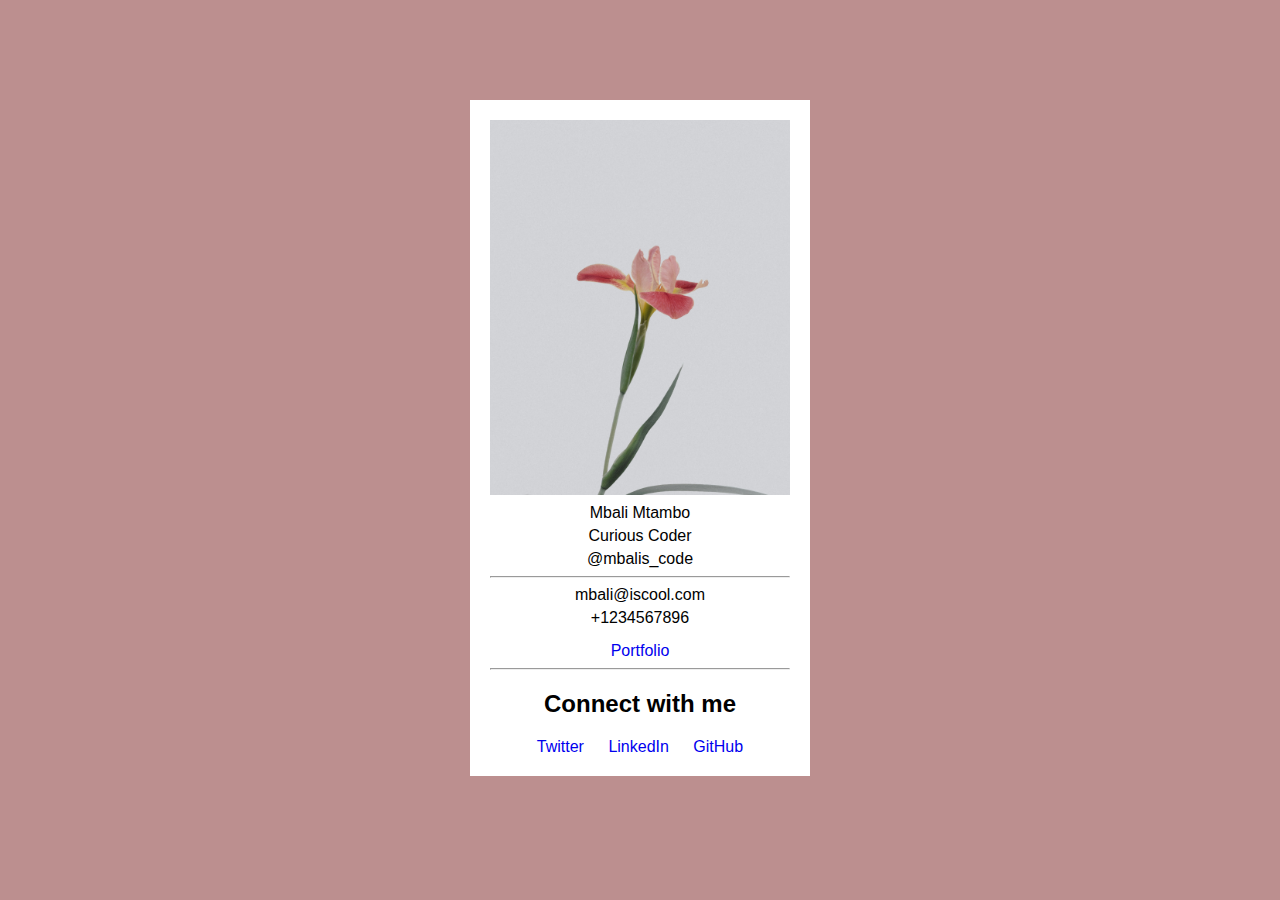
<file: 01_business_card/index.html>
<!DOCTYPE html>
<html lang="en">
  <head>
    <meta charset="UTF-8" />
    <meta name="viewport" content="width=device-width, initial-scale=1.0" />
    <link rel="stylesheet" href="styles.css" />
    <title>Business Card</title>
  </head>
  <body>
    <div class="business-card">
      <img
        src="images/flower.jpg"
        alt="flower profile image"
        class="profile-image"
      />

      <p class="full-name">Mbali Mtambo</p>
      <p class="designation">Curious Coder</p>
      <p class="company">@mbalis_code</p>

      <hr />

      <p>mbali@iscool.com</p>
      <p>+1234567896</p>

      <a href="https://mbaliportfolio.com" class="portfolio-link">Portfolio</a>

      <hr />

      <div class="social-media">
        <h2>Connect with me</h2>
        <a href="https://twitter.com/" target="_blank">Twitter</a>
        <a href="https://linkedin.com/" target="_blank">LinkedIn</a>
        <a href="https://github.com/" target="_blank">GitHub</a>
      </div>
    </div>
  </body>
</html>
</file>
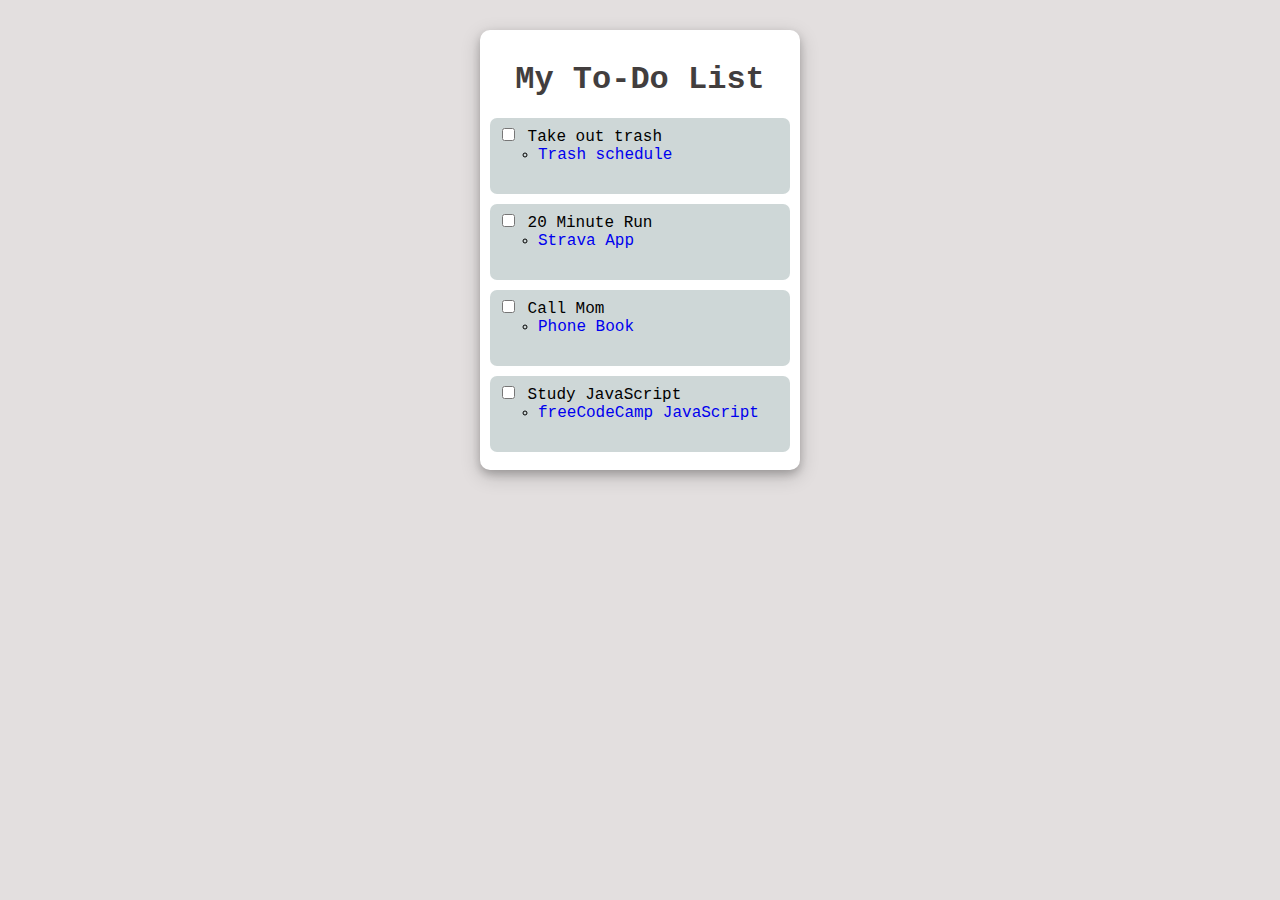
<file: 02_styled_todo_list/index.html>
<!DOCTYPE html>
<html lang="en">
  <head>
    <meta charset="UTF-8" />
    <meta name="viewport" content="width=device-width, initial-scale=1.0" />
    <link rel="stylesheet" href="styles.css" />
    <title>To-Do List</title>
  </head>
  <body>
    <main>
      <section>
        <h1>My To-Do List</h1>
      </section>

      <section class="list-boxes">
        <ul class="todo-list">
          <li class="checkbox">
            <input type="checkbox" id="list" />
            <label for="list">Take out trash</label>
            <ul class="sub-item">
              <li>
                <a class="sub-item-link" href="fakeUrl.com" target="_blank"
                  >Trash schedule</a
                >
              </li>
            </ul>
          </li>

          <li class="checkbox">
            <input type="checkbox" id="list" />
            <label for="list">20 Minute Run</label>
            <ul class="sub-item">
              <li class="sub-item">
                <a class="sub-item-link" href="stillfake.com" target="_blank"
                  >Strava App</a
                >
              </li>
            </ul>
          </li>

          <li class="checkbox">
            <input type="checkbox" id="list" />
            <label for="list">Call Mom</label>
            <ul class="sub-item">
              <li>
                <a class="sub-item-link" href="anotherfake.com" target="_blank"
                  >Phone Book</a
                >
              </li>
            </ul>
          </li>

          <li class="checkbox">
            <input type="checkbox" id="list" />
            <label for="list">Study JavaScript</label>
            <ul class="sub-item">
              <li>
                <a class="sub-item-link" href="lastfake.com" target="_blank"
                  >freeCodeCamp JavaScript</a
                >
              </li>
            </ul>
          </li>
        </ul>
      </section>
    </main>
  </body>
</html>
</file>
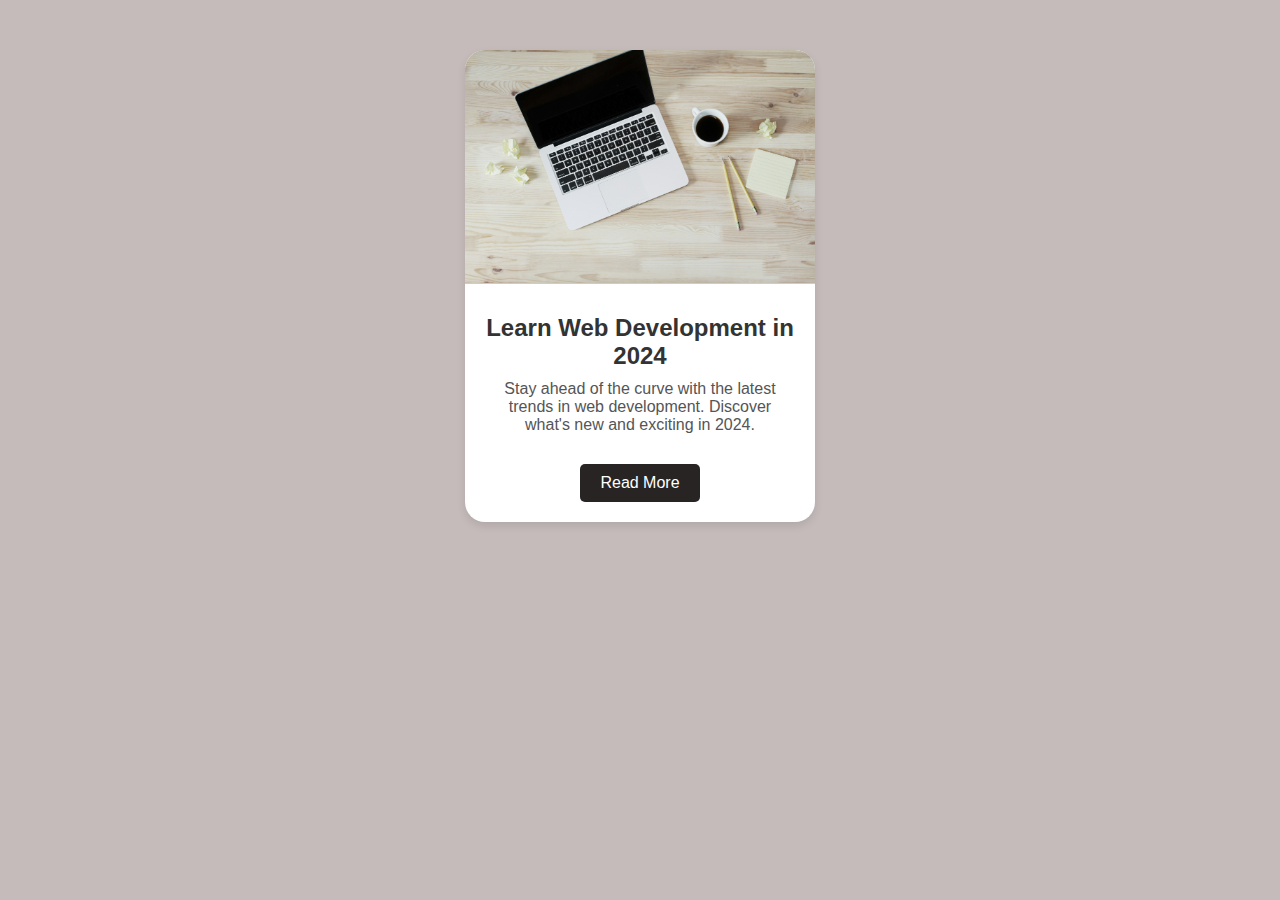
<file: 03_blog_post_card/index.html>
<!DOCTYPE html>
<html lang="en">
  <head>
    <meta charset="UTF-8" />
    <meta name="viewport" content="width=device-width, initial-scale=1.0" />
    <link rel="stylesheet" href="styles.css" />
    <title>Blog Post Card</title>
  </head>
  <body>
    <div class="blog-post-card">
      <img class="post-img" src="images/laptop.jpg" alt="Laptop on desk" />
      <div class="post-content">
        <h2 class="post-title">Learn Web Development in 2024</h2>
        <p class="post-excerpt">
          Stay ahead of the curve with the latest trends in web development.
          Discover what's new and exciting in 2024.
        </p>
        <a href="visit.com" class="read-more">Read More</a>
      </div>
    </div>
  </body>
</html>
</file>
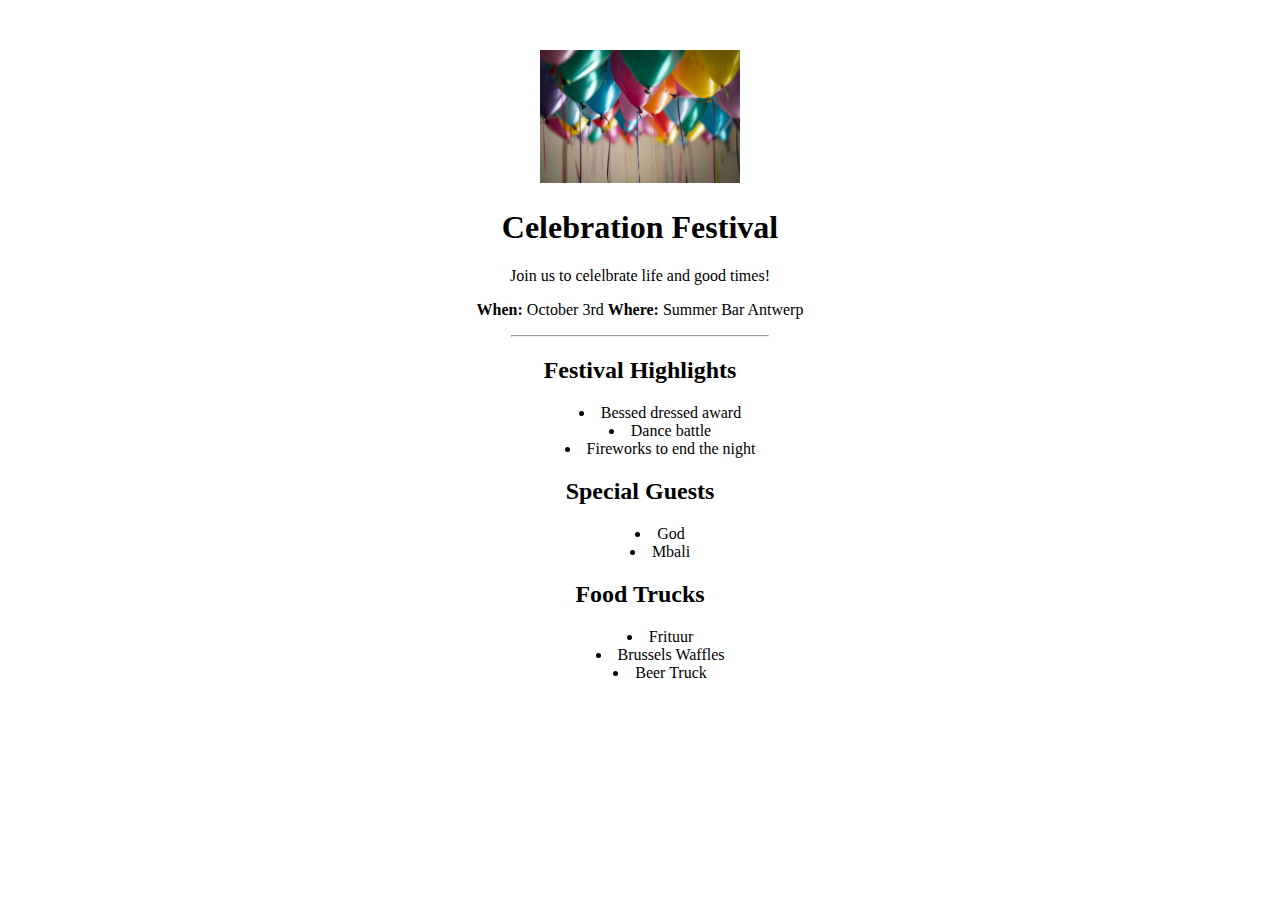
<file: 04_event_flyer_page/index.html>
<!DOCTYPE html>
<html lang="en">
  <head>
    <meta charset="UTF-8" />
    <meta name="viewport" content="width=device-width, initial-scale=1.0" />
    <link rel="stylesheet" href="styles.css" />
    <title>Event Flyer Page</title>
  </head>

  <body>
    <header>
      <img src="images/party.jpg" alt="party balloons in different colors" />
      <h1>Celebration Festival</h1>
      <p>Join us to celelbrate life and good times!</p>
      <p>
        <strong>When: </strong>October 3rd <strong>Where: </strong>Summer Bar
        Antwerp
      </p>
    </header>

    <hr />

    <main>
      <section>
        <h2>Festival Highlights</h2>
        <ul>
          <li>Bessed dressed award</li>
          <li>Dance battle</li>
          <li>Fireworks to end the night</li>
        </ul>
      </section>

      <section>
        <h2>Special Guests</h2>
        <ul>
          <li>God</li>
          <li>Mbali</li>
        </ul>
      </section>

      <section>
        <h2>Food Trucks</h2>
        <ul>
          <li>Frituur</li>
          <li>Brussels Waffles</li>
          <li>Beer Truck</li>
        </ul>
      </section>
    </main>
  </body>
</html>
</file>
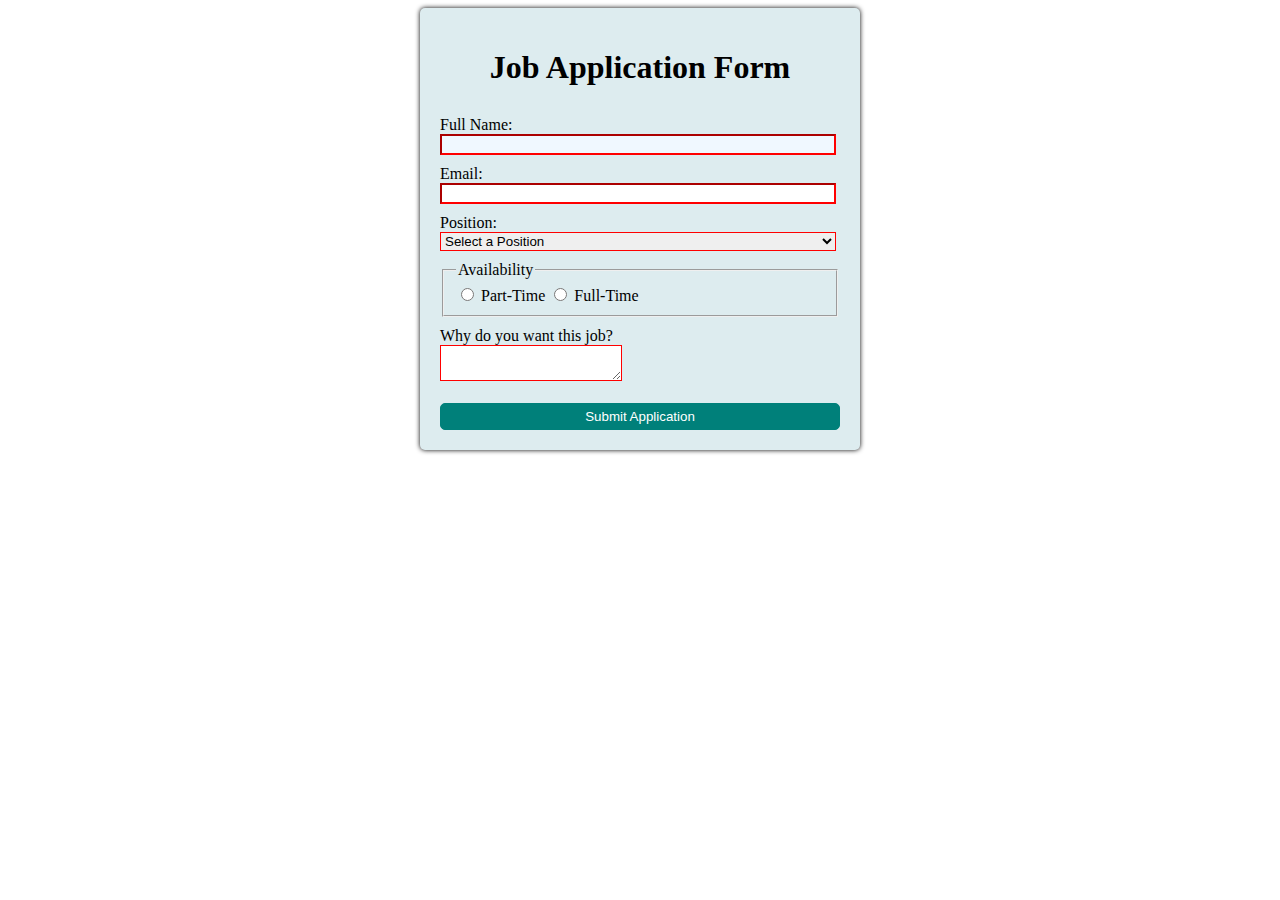
<file: 05_job_application_form/index.html>
<!DOCTYPE html>
<html lang="en">
  <head>
    <meta charset="UTF-8" />
    <meta name="viewport" content="width=device-width, initial-scale=1.0" />
    <title>Job Application Form</title>
    <link rel="stylesheet" href="styles.css" />
  </head>

  <body>
    <div class="container">
      <h1>Job Application Form</h1>
      <form>
        <label for="name">Full Name:</label><br />
        <input id="name" type="text" name="name" required /><br />

        <label for="email">Email:</label><br />
        <input id="email" type="email" name="email" required /><br />

        <label for="position">Position:</label><br />
        <select id="position" name="position" required>
          <option value="">Select a Position</option>
          <option value="developer">Developer</option>
          <option value="designer">Designer</option>
          <option value="manager">Manager</option>
        </select>

        <fieldset class="radio-group">
          <legend>Availability</legend>
          <input
            type="radio"
            id="part-time"
            name="availability"
            value="part-time"
          />
          <label for="part-time">Part-Time</label>
          <input
            type="radio"
            id="full-time"
            name="availability"
            value="full-time"
          />
          <label for="full-time">Full-Time</label>
        </fieldset>

        <div class="text">
          <label for="message">Why do you want this job?</label><br />
          <textarea id="message" name="message" required></textarea>
        </div>

        <br />
        <div class="btn">
          <button type="submit">Submit Application</button>
        </div>
      </form>
    </div>
  </body>
</html>
</file>
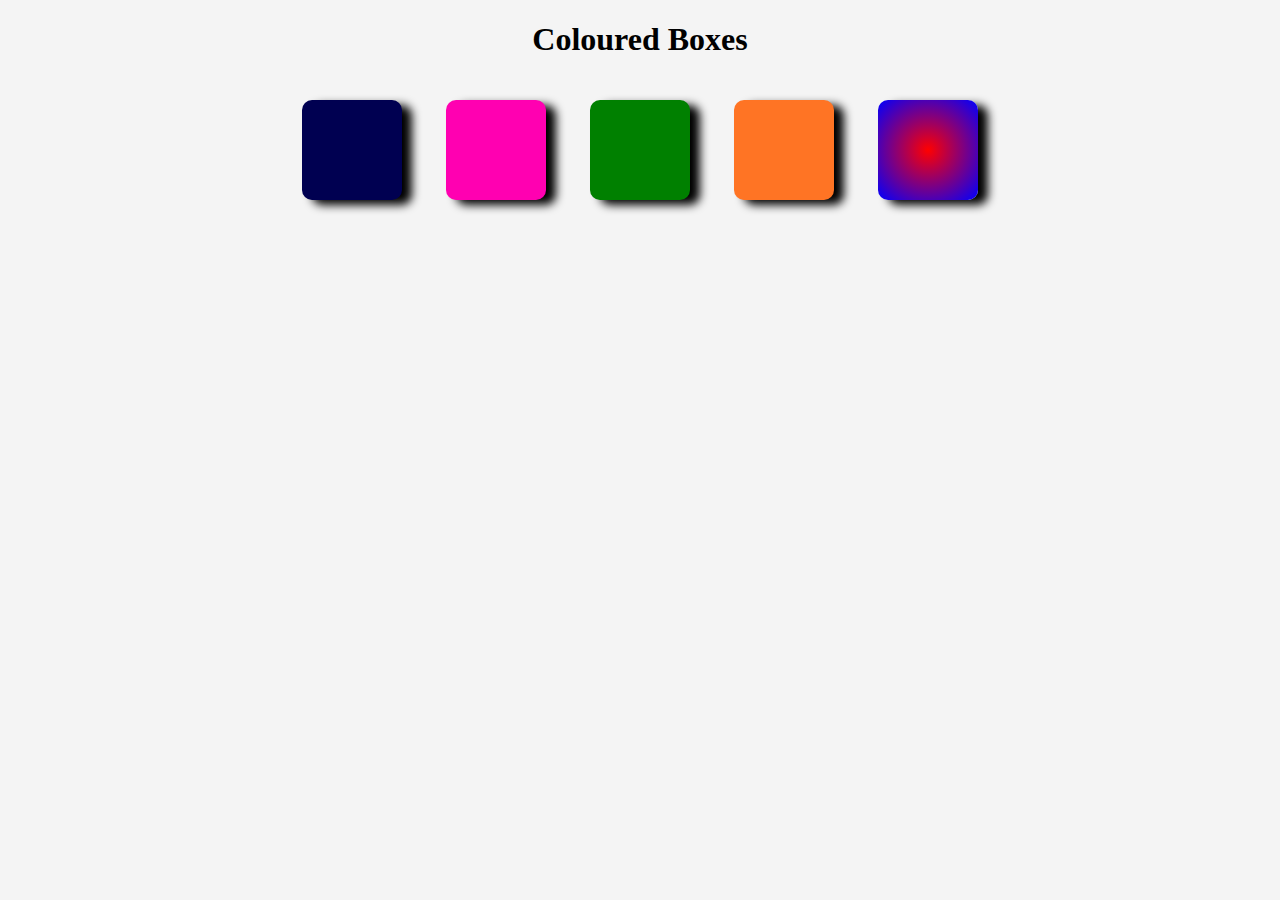
<file: 06_set_of_coloured_boxes/index.html>
<!DOCTYPE html>
<html lang="en">
  <head>
    <meta charset="UTF-8" />
    <meta name="viewport" content="width=device-width, initial-scale=1.0" />
    <link rel="stylesheet" href="styles.css" />
    <title>Coloured Boxes</title>
  </head>
  <body>
    <!-- HEADER SECTION -->
    <header>
      <h1>Coloured Boxes</h1>
    </header>

    <!-- MAIN SECTION -->
    <main>
      <!-- MAIN BOX DIV -->
      <div class="color-grid">
        <div class="color-box color1"></div>

        <div class="color-box color2"></div>

        <div class="color-box color3"></div>

        <div class="color-box color4"></div>

        <div class="color-box color5"></div>
      </div>
    </main>
  </body>
</html>
</file>
<file: 01_business_card/styles.css>
body {
  background-color: rosybrown;
  font-family: Arial, sans-serif;
}

/* paragraph spacing */
p {
  margin-top: 5px;
  margin-bottom: 5px;
}

/* remove underline from all links */
a {
  text-decoration: none;
}

/* main card styling */
.business-card {
  width: 300px;
  background-color: white;
  padding: 20px;
  margin-top: 100px;
  margin-left: auto;
  margin-right: auto;
  text-align: center;
  font-size: 16px;
}

/* profile image */
.profile-image {
  max-width: 100%;
}

/* portfolio link */
.portfolio-link {
  display: inline-block;
  margin-top: 10px;
}

/* optional spacing for social links */
.social-media a {
  display: inline-block;
  margin: 0 10px;
}
</file>
<file: 02_styled_todo_list/styles.css>
body {
  text-align: center;
  background: rgba(211, 205, 205, 0.637);
  font-family: "Courier New", Courier, monospace;
}

h1 {
  margin-bottom: 20px;
  color: rgb(66, 62, 62);
}
main {
  margin-left: auto;
  margin-right: auto;
  margin-top: 30px;
  background: white;
  width: 300px;
  height: 420px;
  border-radius: 10px;
  box-shadow: 0 4px 8px 0 rgba(0, 0, 0, 0.2), 0 6px 20px 0 rgba(0, 0, 0, 0.19);
  padding: 10px;
}

.todo-list {
  text-align: left;
  list-style: none;
  padding: 0;
}

.checkbox {
  background: rgb(206, 215, 215);
  border-radius: 7px;
  padding: 7px 15px 30px 8px;
  margin-bottom: 10px;
}

.sub-item-link {
  text-decoration: none;
}
a:hover {
  color: red;
}

a:active {
  color: green;
}

a:focus {
  outline: solid;
}

a:visited {
  color: purple;
}
</file>
<file: 03_blog_post_card/styles.css>
body {
  background: rgb(197, 187, 187);
  font-family: Arial, Helvetica, sans-serif;
  text-align: center;
  margin: 0;
  padding: 0;
}

.blog-post-card {
  width: 350px;
  background-color: white;
  border-radius: 20px;
  overflow: hidden;
  margin: 50px auto;
  text-align: center;
  box-shadow: 0 4px 8px rgba(0, 0, 0, 0.1);
  box-sizing: border-box;
}

.post-img {
  width: 100%;
  display: block;
  border-bottom: 1px solid #ccc;
}

.post-content {
  padding: 20px;
}

.post-title {
  color: #333;
  margin: 10px 0;
}

.post-excerpt {
  color: #555;
  margin: 10px 0 20px 0;
}

.read-more {
  display: inline-block;
  padding: 10px 20px;
  color: white;
  background-color: #282424;
  text-decoration: none;
  border-radius: 5px;
  margin-top: 10px;
  transition: background 0.3s;
}

.read-more:hover {
  background-color: grey;
}
</file>
<file: 04_event_flyer_page/styles.css>
body {
  text-align: center;
  padding: 50px 0;
  margin: 0 auto;
  width: 50vw;
  min-height: calc(100vh - 100px);
}

img {
  width: 200px;
}

hr {
  width: 40%;
}

section {
  width: 70%;
  margin: 0 auto;
}

ul {
  list-style-position: inside;
}
</file>
<file: 05_job_application_form/styles.css>
body {
  background: white;
}

h1 {
  text-align: center;
  margin-bottom: 30px;
}

.container {
  max-width: 400px;
  margin: 0 auto;
  border-radius: 5px;
  box-shadow: 0 0 5px black;
  padding: 20px;
  background: rgb(221, 236, 239);
}

#name,
#email {
  width: 97%;
}

#position {
  width: 99%;
}

#name,
#email,
#position {
  margin-bottom: 10px;
}

.text {
  margin-top: 10px;
}

.btn {
  text-align: center;
}

button {
  padding: 5px;
  width: 100%;
  background: rgb(0, 128, 122);
  color: white;
  border: 1px solid rgb(0, 128, 122);
  border-radius: 5px;
}

input:focus,
textarea:focus {
  border-color: green;
}

input:invalid,
select:invalid,
textarea:invalid {
  border-color: red;
}

input:valid,
select:valid,
textarea:valid {
  border-color: green;
}

button:hover {
  background: rgb(0, 100, 95);
}

.radio-group input[type="radio"]:checked {
  border: 2px solid green;
  background: lightgreen;
  box-shadow: 0 0 5px green;
}

.radio-group input[type="radio"]:checked + label {
  color: green;
}

input:first-of-type {
  background-color: #f0f8ff;
}
</file>
<file: 06_set_of_coloured_boxes/styles.css>
body {
  background-color: #f4f4f4;
  text-align: center;
  font-family: Georgia, "Times New Roman", Times, serif;
}

/* STYLE BOXES */
.color-box {
  display: inline-block;
  width: 100px;
  height: 100px;
  margin: 20px;
  border-radius: 10%;
  box-shadow: 10px 5px 10px black;
}

/* STYLE COLORS INDIVIDUALLY */

.color1 {
  background-color: #000051;
}

.color2 {
  background-color: rgb(255, 0, 177);
}

.color3 {
  background-color: green;
}

.color4 {
  background-color: hsl(22, 100%, 57%);
}

.color5 {
  background: radial-gradient(circle, red, blue);
}
</file>
